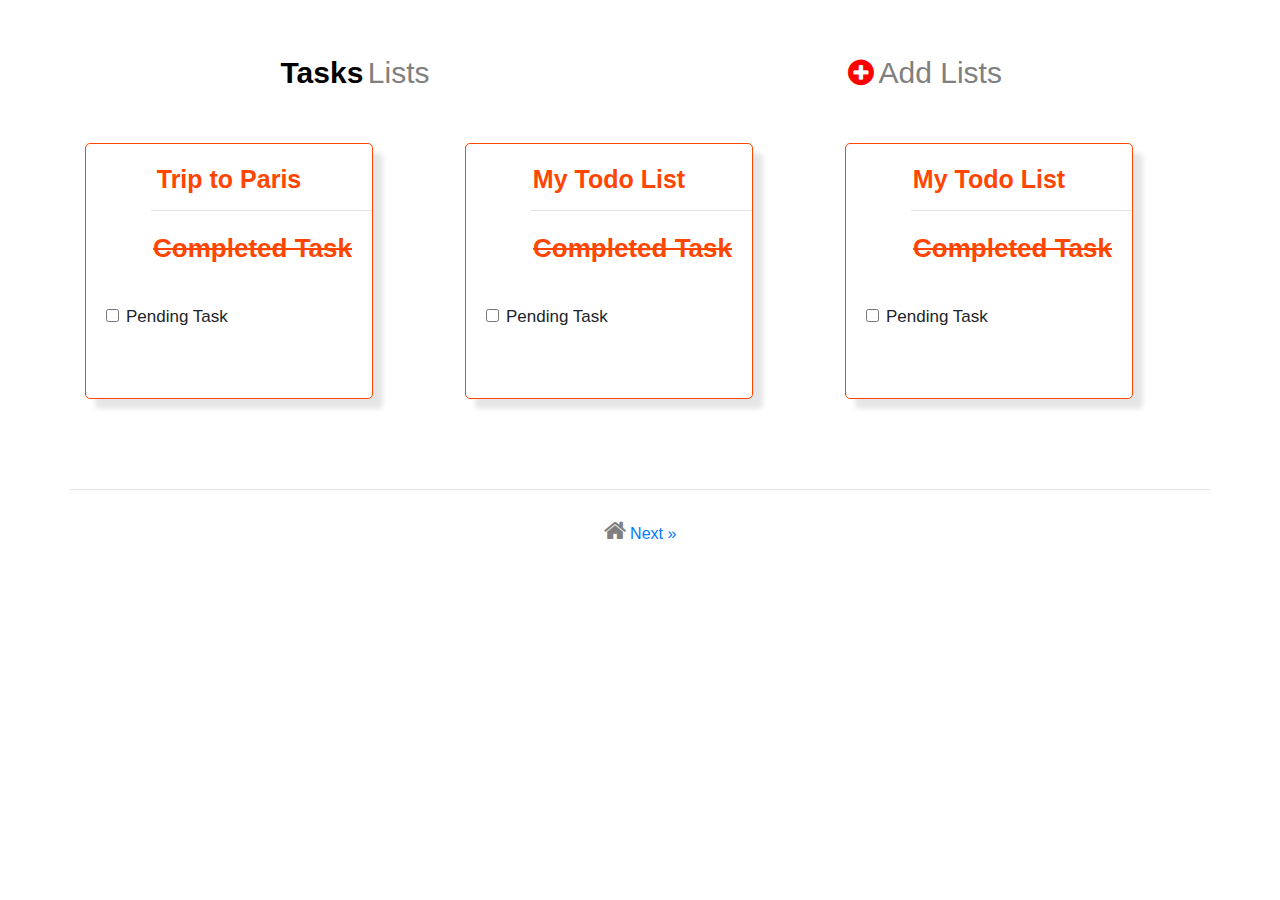
<file: index.html>
<!DOCTYPE html>
<html>
    <head>
        <title>
            Todo List
        </title>
        <link rel="stylesheet" href="https://maxcdn.bootstrapcdn.com/bootstrap/4.5.2/css/bootstrap.min.css">
        <link rel="stylesheet" href="todo.css">
        <link rel="stylesheet" href="https://maxcdn.bootstrapcdn.com/font-awesome/4.4.0/css/font-awesome.min.css">
        <link rel="stylesheet" href="https://cdnjs.cloudflare.com/ajax/libs/font-awesome/4.7.0/css/font-awesome.min.css">
        <meta name="viewport" content="width=device-width, initial-scale=1.0">
    </head>

    <body >
      <section class="main_section">
        <div class="container text-center mb-5">
        <div class="row">
          <div class="col-lg-6 text-center">
            <span class="taskspart">Tasks</span>
            <span class="listsparts">Lists</span>
          </div>
          <div class="col-lg-6 text-center">
            <span class="foricon"><i class="fa fa-plus-circle"style="color:red;font-size:30px;"></i></span>
            <span class="addlists">Add Lists</span>
          </div>
        </div>
        </div>

      <div class="container text-center">
        <div class="row">
          
          <div class="col-lg-4">
            <div class="card" style="width: 18rem;height:16rem;">
              <div class="card-body">
                <h5 class="card-title">Trip to Paris</h5>
                <hr class="hrline1">
                  <p class="card-text">Completed Task</p>
                  <div class="form-check">
                    <input type="checkbox" class="form-check-input" id="exampleCheck1">
                    <label class="form-check-label" for="exampleCheck1">Pending Task</label>
                  </div>
              </div>
            </div>
          </div>

          <div class="col-lg-4">
            <div class="card" style="width: 18rem;height:16rem;">
               <div class="card-body">
                  <h5 class="card-title">My Todo List</h5>
                  <hr class="hrline1">
                    <p class="card-text">Completed Task</p>
                    <div class="form-check">
                      <input type="checkbox" class="form-check-input" id="exampleCheck1">
                      <label class="form-check-label" for="exampleCheck1">Pending Task</label>
                    </div>
                </div>
              </div>
          </div>

          <div class="col-lg-4">
            <div class="card" style="width: 18rem;height:16rem;">
                <div class="card-body">
                  <h5 class="card-title">My Todo List</h5>
                  <hr class="hrline1">
                    <p class="card-text">Completed Task</p>
                    <div class="form-check">
                      <input type="checkbox" class="form-check-input" id="exampleCheck1">
                      <label class="form-check-label" for="exampleCheck1">Pending Task</label>
                    </div>
                </div>
            </div>
          </div>

          <hr class="line2">
          <div class="container text-center">
            <div class="for_button">
              <span><a href="#" class="previous"><i class="fa fa-home" style="font-size:24px; color:gray";></i></a></span>
              <span><a href="pb1.html" class="next">Next &raquo;</a></span>
              
            </div>
          </div>
          
        </div>
        </div>
      </section>
      
    </body>
</html>
</file>
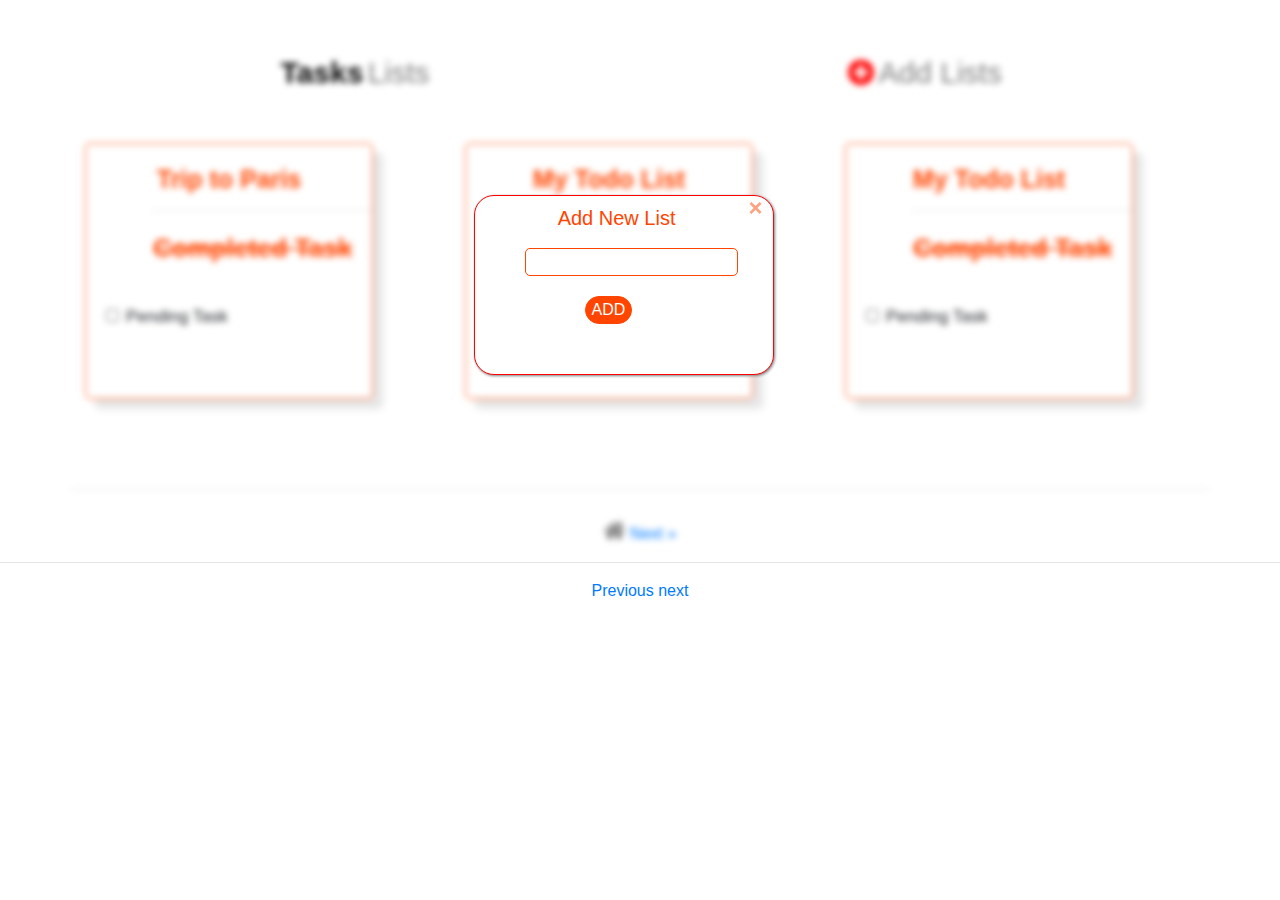
<file: pb2.html>
<!DOCTYPE html>
<html>

<head>
  <title>
    Todo List
  </title>
  <link rel="stylesheet" href="https://maxcdn.bootstrapcdn.com/bootstrap/4.5.2/css/bootstrap.min.css">

  <link rel="stylesheet" href="https://maxcdn.bootstrapcdn.com/font-awesome/4.4.0/css/font-awesome.min.css">
  <link rel="stylesheet" href="todo.css">

</head>

<style>
  .main_section{
    filter: blur(3px);
  }
  .new_popup{
    position:absolute;
    top:15%;
    left:37%;
    
  }
</style>
 <body>
  <section class="main_section">
    <div class="container text-center mb-5">
    <div class="row">
      <div class="col-lg-6 text-center">
        <span class="taskspart">Tasks</span>
        <span class="listsparts">Lists</span>
      </div>
      <div class="col-lg-6 text-center">
        <span class="foricon"><i class="fa fa-plus-circle"style="color:red;font-size:30px;"></i></span>
        <span class="addlists">Add Lists</span>
      </div>
    </div>
    </div>

  <div class="container text-center">
    <div class="row">
      
      <div class="col-lg-4">
        <div class="card" style="width: 18rem;height:16rem;">
          <div class="card-body">
            <h5 class="card-title">Trip to Paris</h5>
            <hr class="hrline1">
              <p class="card-text">Completed Task</p>
              <div class="form-check">
                <input type="checkbox" class="form-check-input" id="exampleCheck1">
                <label class="form-check-label" for="exampleCheck1">Pending Task</label>
              </div>
          </div>
        </div>
      </div>

      <div class="col-lg-4">
        <div class="card" style="width: 18rem;height:16rem;">
           <div class="card-body">
              <h5 class="card-title">My Todo List</h5>
              <hr class="hrline1">
                <p class="card-text">Completed Task</p>
                <div class="form-check">
                  <input type="checkbox" class="form-check-input" id="exampleCheck1">
                  <label class="form-check-label" for="exampleCheck1">Pending Task</label>
                </div>
            </div>
          </div>
      </div>

      <div class="col-lg-4">
        <div class="card" style="width: 18rem;height:16rem;">
            <div class="card-body">
              <h5 class="card-title">My Todo List</h5>
              <hr class="hrline1">
                <p class="card-text">Completed Task</p>
                <div class="form-check">
                  <input type="checkbox" class="form-check-input" id="exampleCheck1">
                  <label class="form-check-label" for="exampleCheck1">Pending Task</label>
                </div>
            </div>
        </div>
      </div>

      <hr class="line2">
      <div class="container text-center">
        <div class="for_button">
          <span><a href="#" class="previous"><i class="fa fa-home" style="font-size:24px; color:gray";></i></a></span>
          <span><a href="pb1.html" class="next">Next &raquo;</a></span>
          
        </div>
      </div>
      
    </div>
    </div>
  </section>


  <section class="new_popup">
    <div class="popup-screen">

      <div class="popup-box"
        style=" box-shadow: 1px 1px 3px gray; background:white;border:1.5px solid red;width: 300px;height:180px; margin-left: 0px;margin-right:150px; margin-top: 60px;border-radius:20px;">
        <a class="close" href="#" style="color: orangered; padding-right: 10px;">&times;</a>
  
        <h5 style="text-align: center;margin-left: 10px;margin-top: 10px; color:orangered ;">Add New List</h5>
        <input type="text" style="border:1px solid orangered;margin-left: 50px;margin-top: 10px; border-radius: 5px;">
        <br>
        <div>
          <button type="button" class="box"
            style="background-color: orangered; color: white; border: 1px solid orangered; border-radius: 100px; margin-top: 20px; margin-left: 110px;">ADD</button>
  
        </div>
       
      </div>
  
    </div>
  
  </section>
  <hr class="line3">
  <div class="container text-center">
  <div style="margin-top:5px;">
             
    <a href="pb1.html" class="back">Previous</a>
    <a href="pb13.html" class="next">next</a>
   
  </div>
</div>
  
</body>
</html>
</file>
<file: todo.css>
/* ----newcss------ */
.main_section{
  margin-top:50px;
}
.card-title{
  color:orangered;
  font-weight:bold;
  font-size: 25px;
}
.hrline1{
  width:90%;
  margin-left:45px;
  height:2px;
}
.card{
  /* box-shadow: 0 4px 8px 0 rgba(0,0,0,0.1);
  transition: 0.3s; */
  box-shadow: 10px 10px 5px rgba(0,0,0,0.1);
  border-radius: 5px; 
  border:1px solid orangered;
}
.card-body{
  
}
.card-text{
  color:orangered;
  font-weight: 700;
  font-size: 26px;
  text-decoration: line-through;
  float:right;
}
.form-check{
  float:left;
  margin-top:20px;
}
.form-check-input{
  margin-top:5px;
}
.form-check-label{
  font-size:17px;
}
.taskspart{
  color:black;
  font-weight: 700;
  font-size:30px;
}
.listsparts{
  color:gray;
  font-size: 30px;
}
.addlists{
  color:gray;
  font-size: 30px;
}
.line2{
  margin-top:90px;
  width:100%;
  color:red;
  height:2px;
}

.for_button{
  margin-top:10px;
}
.next{
  text-decoration: none;
}




/* ------new css end------ */
@media only screen and (max-width:600px){
  .main-contaier, .container, .footer{
    width: 80%;
  }
  .main-contaier{
    float: left;
    display: inline-block;
  }
  .icons{
    display: inline-block;
  
  }
  #add-list{
    display: none;
  }
  .card1{
    width:4rem;
    height: 2rem;
    
  }
  .div1{
    display: none;  
  }
  .container1{
    display: none;
  }
  .card2{
    width:5rem;
    height: 2rem;
    
  }

  .div2{
    display: none;  
  }
  .container2{
    display: none;
  }
  .card3{
    width:6rem;
    height: 2rem;
   
  }
  .div3{
    display: none;  
  }
  .container3{
    display: none;
  }
  .hr1{
    display: none;
  }
  .footer{
    margin-top: 500px;
  }
}
</file>
